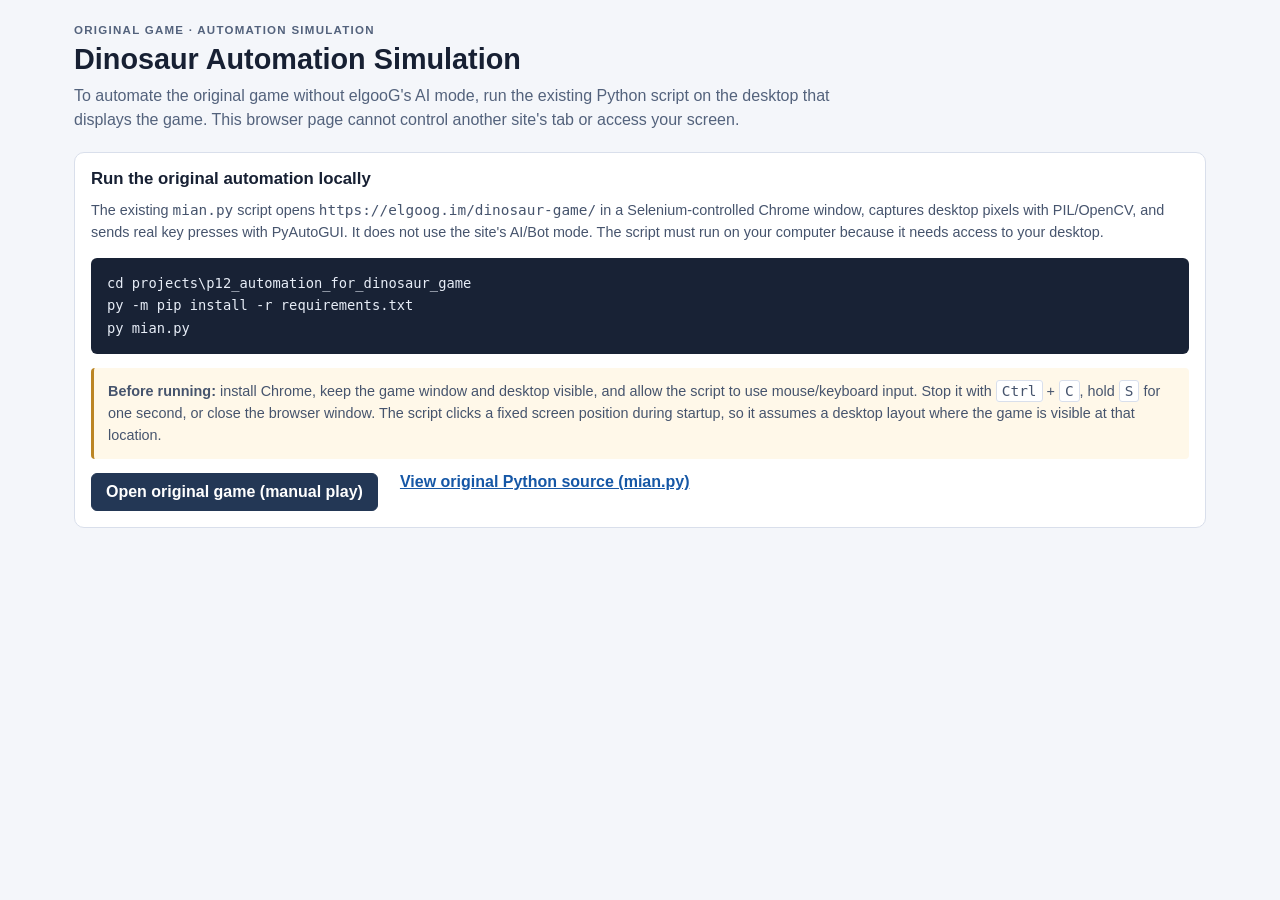
<file: projects/p12_automation_for_dinosaur_game/demo/index.html>
<!doctype html>
<html lang="en">
<head>
  <meta charset="utf-8">
  <meta name="viewport" content="width=device-width, initial-scale=1">
  <title>Dinosaur Automation Simulation</title>
  <link rel="stylesheet" href="simulation.css">
</head>
<body>
  <main class="simulation">
    <header class="simulation__header">
      <div>
        <p class="eyebrow">ORIGINAL GAME · AUTOMATION SIMULATION</p>
        <h1>Dinosaur Automation Simulation</h1>
        <p class="intro">To automate the original game without elgooG's AI mode, run the existing Python script on the desktop that displays the game. This browser page cannot control another site's tab or access your screen.</p>
      </div>
    </header>

    <section class="method" aria-label="How this Simulation relates to the Python source">
      <h2>Run the original automation locally</h2>
      <p>The existing <code>mian.py</code> script opens <code>https://elgoog.im/dinosaur-game/</code> in a Selenium-controlled Chrome window, captures desktop pixels with PIL/OpenCV, and sends real key presses with PyAutoGUI. It does not use the site's AI/Bot mode. The script must run on your computer because it needs access to your desktop.</p>
      <pre class="command-block"><code>cd projects\p12_automation_for_dinosaur_game
py -m pip install -r requirements.txt
py mian.py</code></pre>
      <p class="notice"><strong>Before running:</strong> install Chrome, keep the game window and desktop visible, and allow the script to use mouse/keyboard input. Stop it with <kbd>Ctrl</kbd> + <kbd>C</kbd>, hold <kbd>S</kbd> for one second, or close the browser window. The script clicks a fixed screen position during startup, so it assumes a desktop layout where the game is visible at that location.</p>
      <div class="method__actions">
        <a class="launch-link" href="https://elgoog.im/dinosaur-game/" target="_blank" rel="noopener noreferrer">Open original game (manual play)</a>
        <a href="https://github.com/magd00/p12_automation_for_dinosaur_game/blob/main/mian.py" target="_blank" rel="noopener noreferrer">View original Python source (mian.py)</a>
      </div>
    </section>
  </main>
</body>
</html>
</file>
<file: projects/p12_automation_for_dinosaur_game/demo/simulation.css>
:root {
  color-scheme: light;
  font-family: "Segoe UI", Arial, sans-serif;
  color: #172033;
  background: #f4f6fa;
  font-synthesis: none;
}

* {
  box-sizing: border-box;
}

body {
  margin: 0;
  min-width: 320px;
  background: #f4f6fa;
}

button,
a {
  font: inherit;
}

.simulation {
  width: min(1180px, 100%);
  margin: 0 auto;
  padding: 24px;
}

.simulation__header {
  display: flex;
  align-items: flex-start;
  justify-content: space-between;
  gap: 20px;
  margin-bottom: 20px;
}

.eyebrow {
  margin: 0 0 7px;
  color: #53627c;
  font-size: 0.72rem;
  font-weight: 700;
  letter-spacing: 0.11em;
}

h1,
h2,
p {
  margin-top: 0;
}

h1 {
  margin-bottom: 8px;
  font-size: clamp(1.35rem, 3vw, 1.8rem);
}

.intro {
  max-width: 760px;
  margin-bottom: 0;
  color: #53627c;
  line-height: 1.5;
}

.method {
  margin-top: 18px;
  padding: 16px;
  border: 1px solid #d9dfeb;
  border-radius: 10px;
  background: #fff;
}

.method h2 {
  margin-bottom: 10px;
  font-size: 1.05rem;
}

.method p {
  margin-bottom: 14px;
  color: #46546d;
  font-size: 0.9rem;
  line-height: 1.55;
}

.command-block {
  overflow-x: auto;
  margin: 0 0 14px;
  padding: 14px 16px;
  border-radius: 6px;
  color: #e7edf7;
  background: #182235;
  font-size: 0.86rem;
  line-height: 1.65;
}

.notice {
  padding: 12px 14px;
  border-left: 3px solid #bb8524;
  border-radius: 4px;
  background: #fff8e9;
}

.notice kbd {
  padding: 2px 5px;
  border: 1px solid #d9dfeb;
  border-radius: 3px;
  background: #fff;
}

.method__actions {
  display: flex;
  flex-wrap: wrap;
  gap: 12px 22px;
}

.method__actions a {
  color: #1557a6;
  font-weight: 650;
}

.method__actions .launch-link {
  padding: 9px 14px;
  border: 1px solid #233755;
  border-radius: 6px;
  color: #fff;
  background: #233755;
  text-decoration: none;
}

.method__actions .launch-link:hover {
  background: #17263d;
}

@media (max-width: 760px) {
  .simulation {
    padding: 16px;
  }

  .simulation__header {
    display: block;
  }

}
</file>
